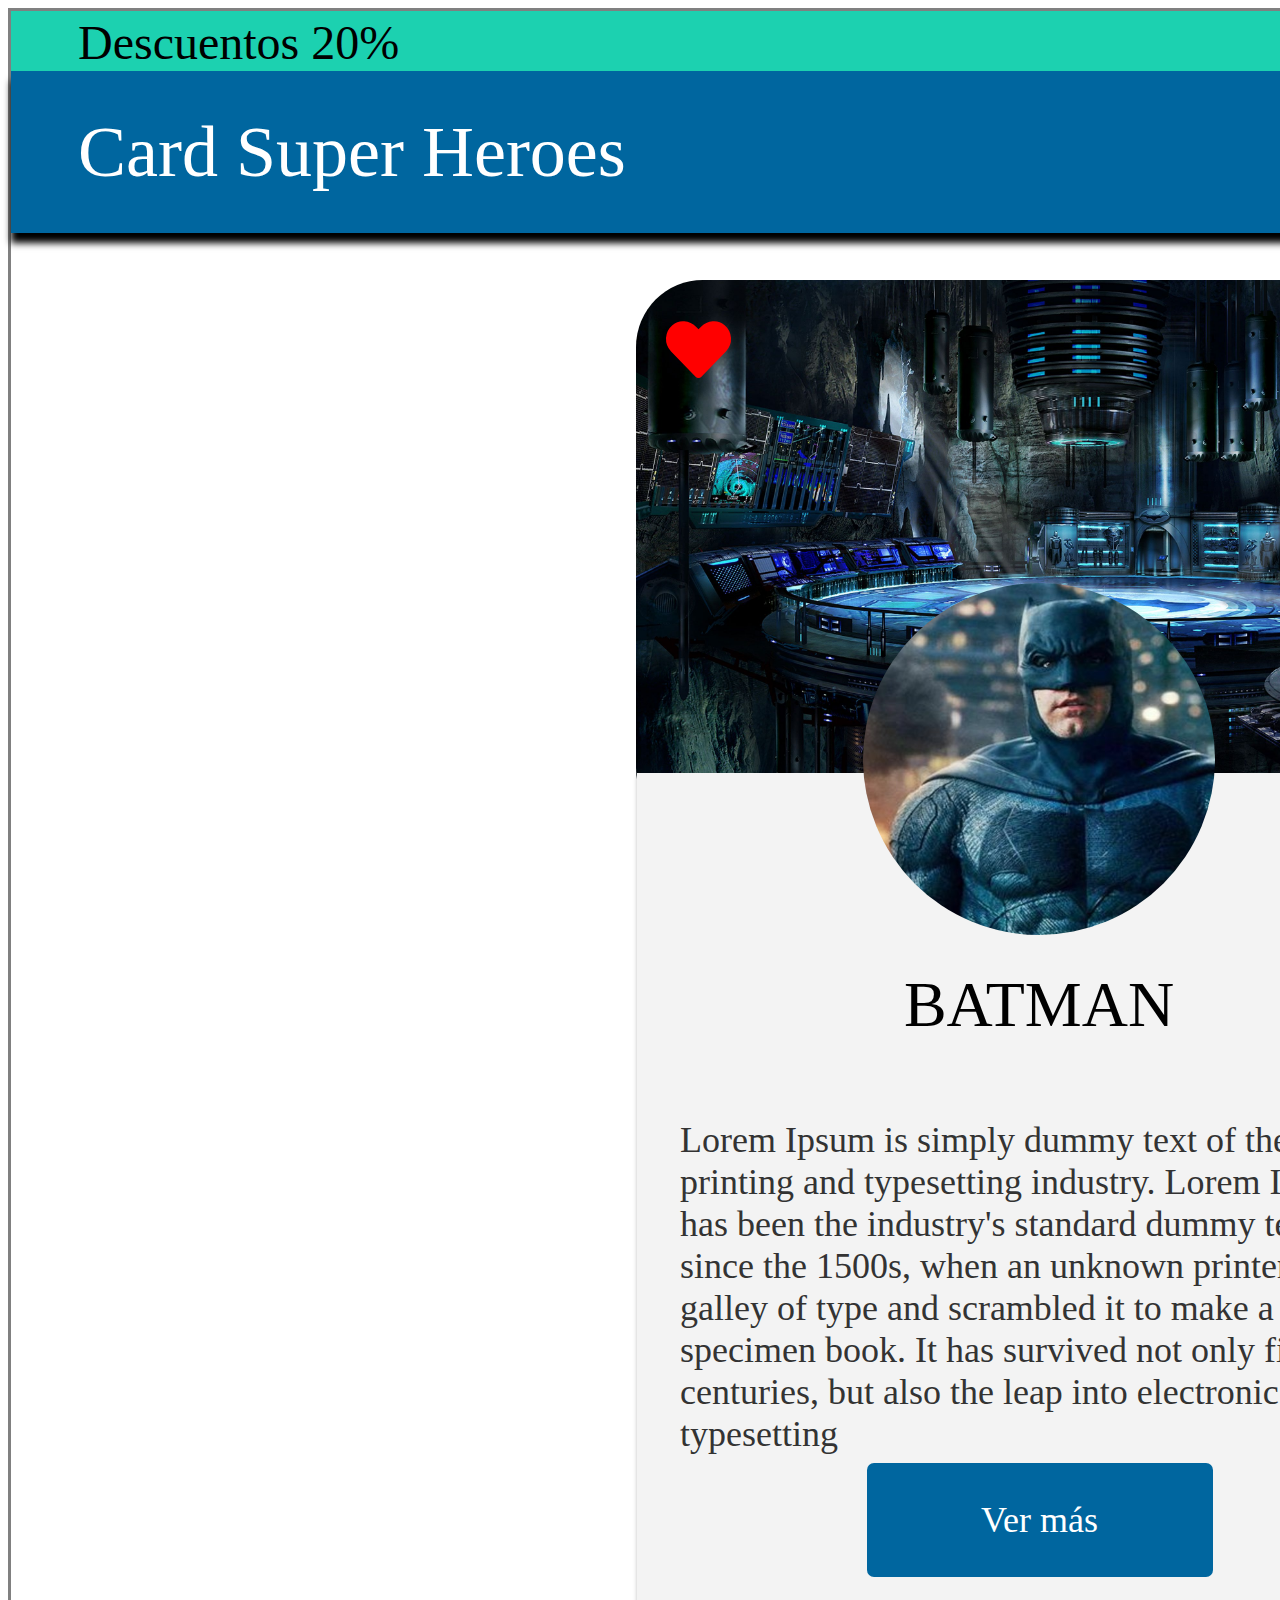
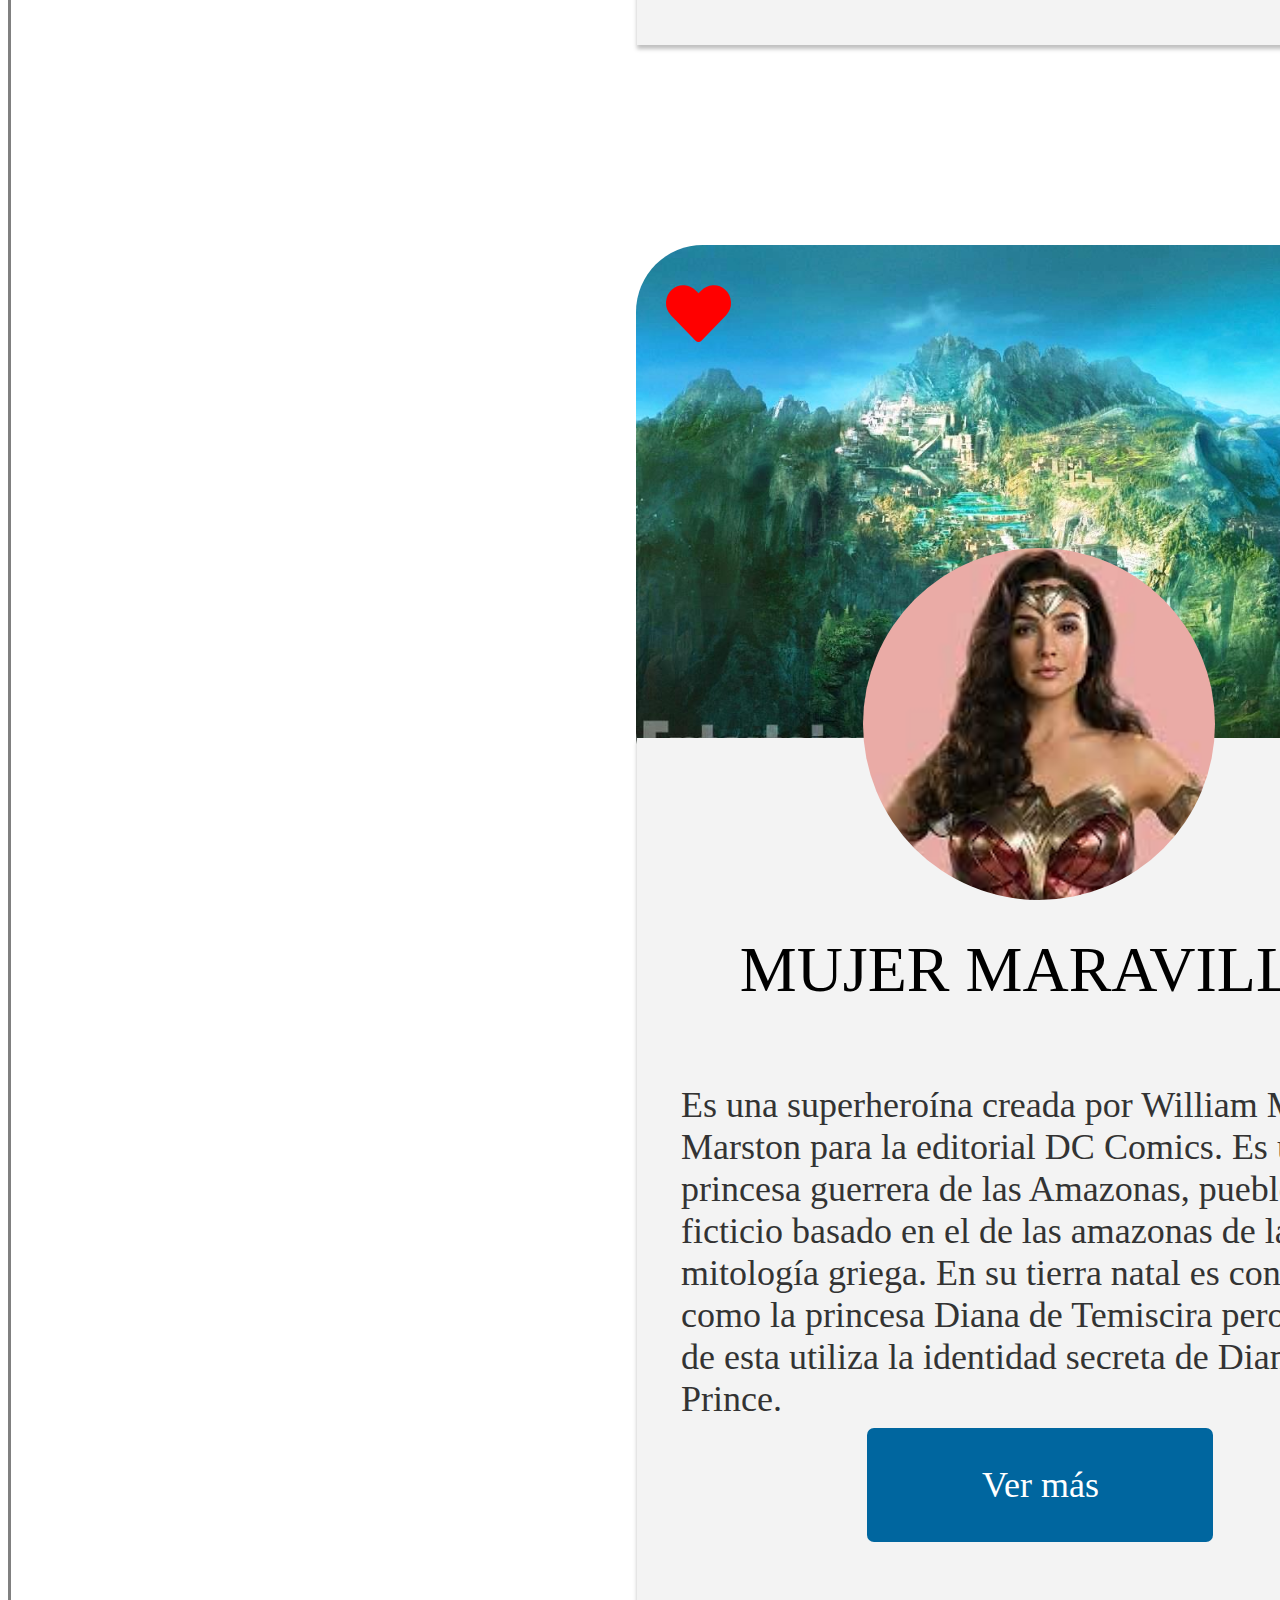
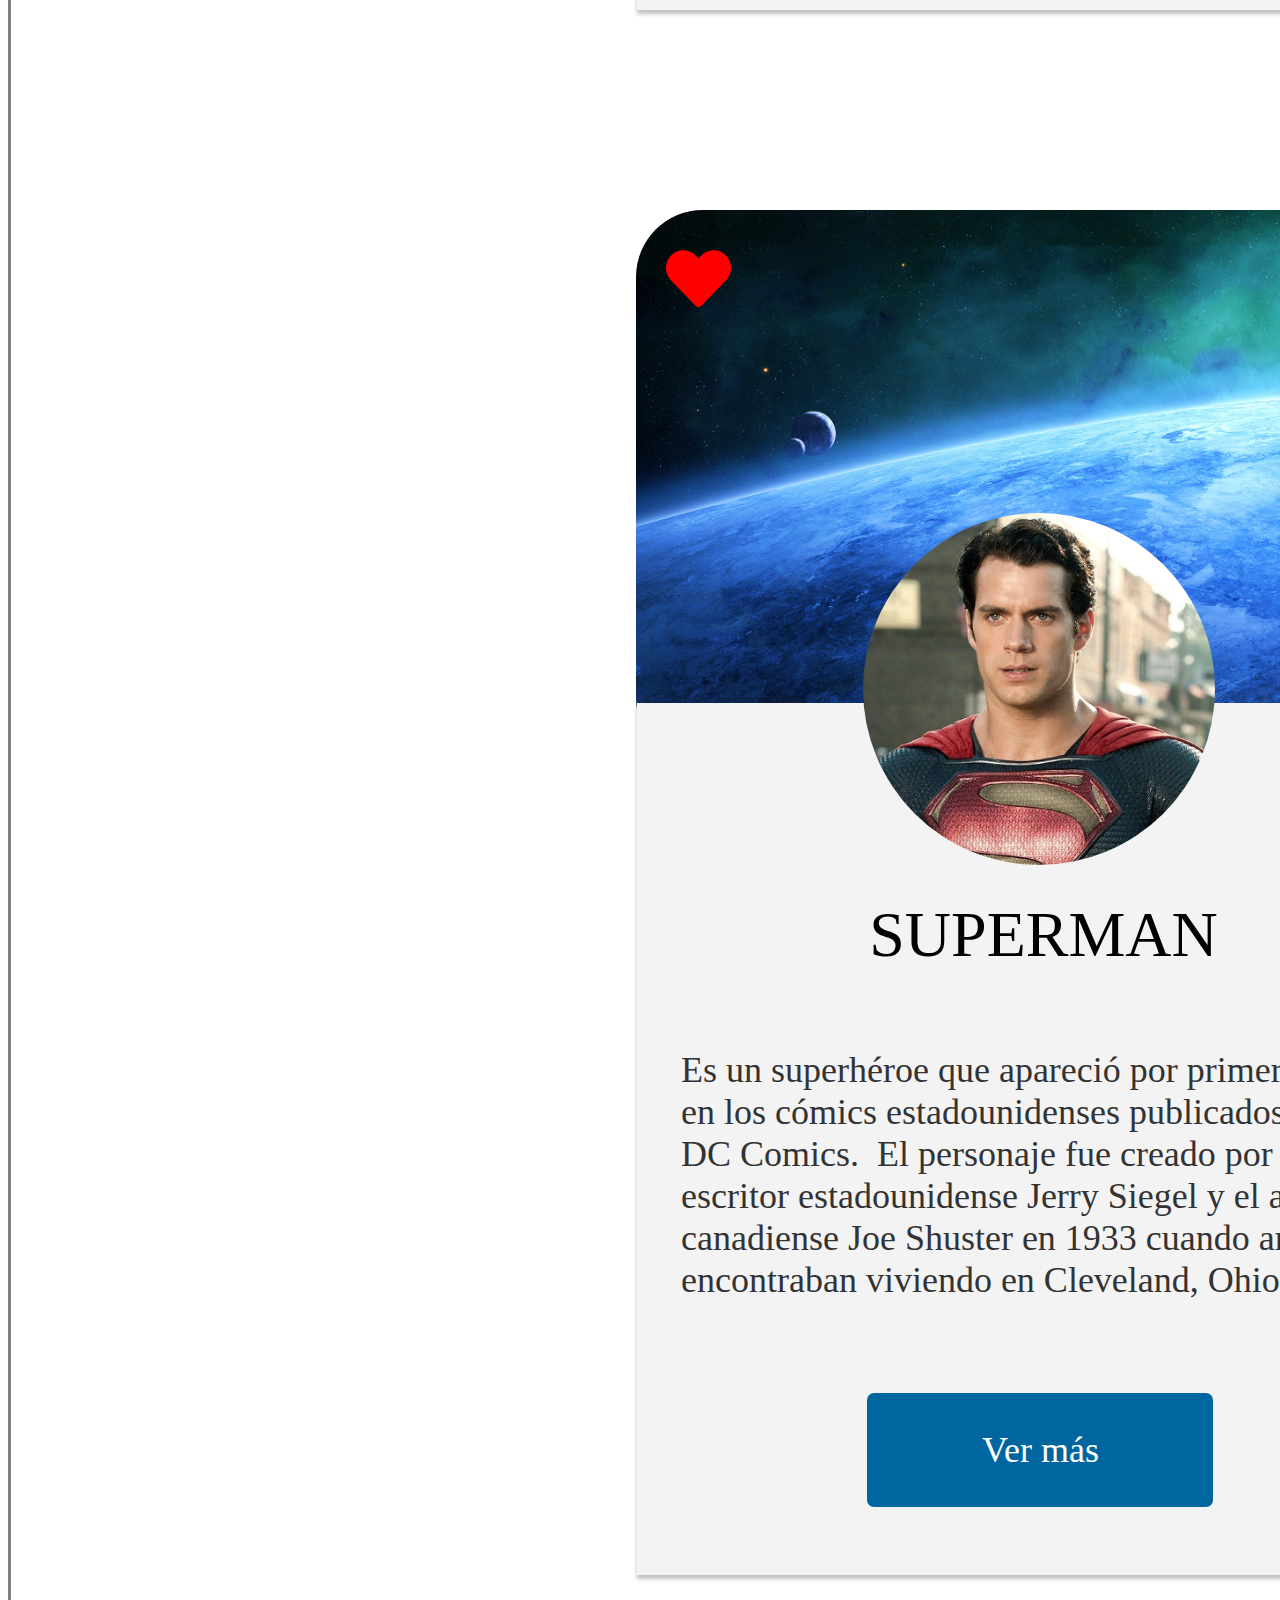
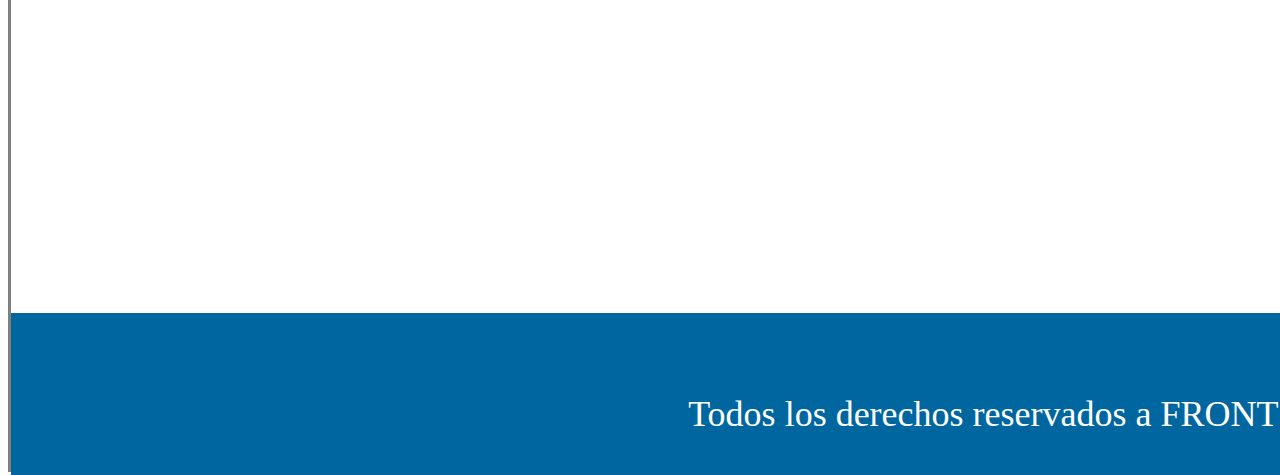
<file: diseñoFigma/index.html>
<!DOCTYPE html>
<html lang="en">
<head>
    <meta charset="UTF-8">
    <meta http-equiv="X-UA-Compatible" content="IE=edge">
    <meta name="viewport" content="width=device-width, initial-scale=1.0">
    <title>Document</title>
    <link rel="stylesheet" href="./css/style.css">
    <link rel="stylesheet" href="https://use.fontawesome.com/releases/v5.15.2/css/all.css">
    <link rel="stylesheet" href="./img/bg-batman.jpg">
    <link rel="stylesheet" href="./img/batman.jpg">
</head>

<header>
    <section>
        <div class="rectangle"></div>
        <div class="letra1">Descuentos 20%</div>
        <div class="rectangle1"></div>
        <div class="letra2">Card Super Heroes</div>
    </section>
</header>

<body>

    <section>
        <div class="portada portada-batman"></div>
        <i class="fas fas-batman fa-heart"></i>
        <div class="fondo fondo-batman"></div>
        <div class="elipse elipse-batman"></div>
        <div class="nombre-superheroe nombre-batman">BATMAN</div>
        <p class="p-batman">Lorem Ipsum is simply dummy text of the printing and typesetting industry. Lorem Ipsum has been the industry's standard dummy text ever since the 1500s, when an unknown printer took a galley of type and scrambled it to make a type specimen book. It has survived not only five centuries, but also the leap into electronic typesetting</p>
        <div class="boton boton-batman"></div>
        <div class="texto-boton texto-boton-batman">Ver más</div>
    </section>
    


    <section>
        <div class="portada portada-maravilla"></div>
        <i class="fas fas-maravilla fa-heart"></i>
        <div class="fondo fondo-maravilla"></div>
        <div class="elipse elipse-maravilla"></div>
        <div class="nombre-superheroe nombre-maravilla">MUJER MARAVILLA</div>
        <p class="p-maravilla"> Es una superheroína creada por William Moulton Marston para la editorial DC Comics. Es una princesa guerrera de las Amazonas, pueblo ficticio basado en el de las amazonas de la mitología griega. En su tierra natal es conocida como la princesa Diana de Temiscira pero fuera de esta utiliza la identidad secreta de Diana Prince. </p>
        <div class="boton boton-maravilla"></div>
        <div class="texto-boton texto-boton-maravilla">Ver más</div>
    </section>


    <section>
        <div class="portada portada-superman"></div>
        <i class="fas fas-superman fas-maravilla fa-heart"></i>
        <div class="fondo fondo-superman"></div>
        <div class="elipse elipse-superman"></div>
        <div class="nombre-superheroe nombre-superman">SUPERMAN</div>
        <p class="p-superman">Es un superhéroe que apareció por primera vez en los cómics estadounidenses publicados por DC Comics. ​ El personaje fue creado por el escritor estadounidense Jerry Siegel y el artista canadiense Joe Shuster en 1933 cuando ambos se encontraban viviendo en Cleveland, Ohio.</p>
        <div class="boton boton-superman"></div>
        <div class="texto-boton texto-boton-superman">Ver más</div>
    </section>

    <footer>
        <img class="img-github" src="./img/github.png">
        <div class="texto-footer">Todos los derechos reservados a FRONT END 1</div>
    </footer>

</body>
</html>
</file>
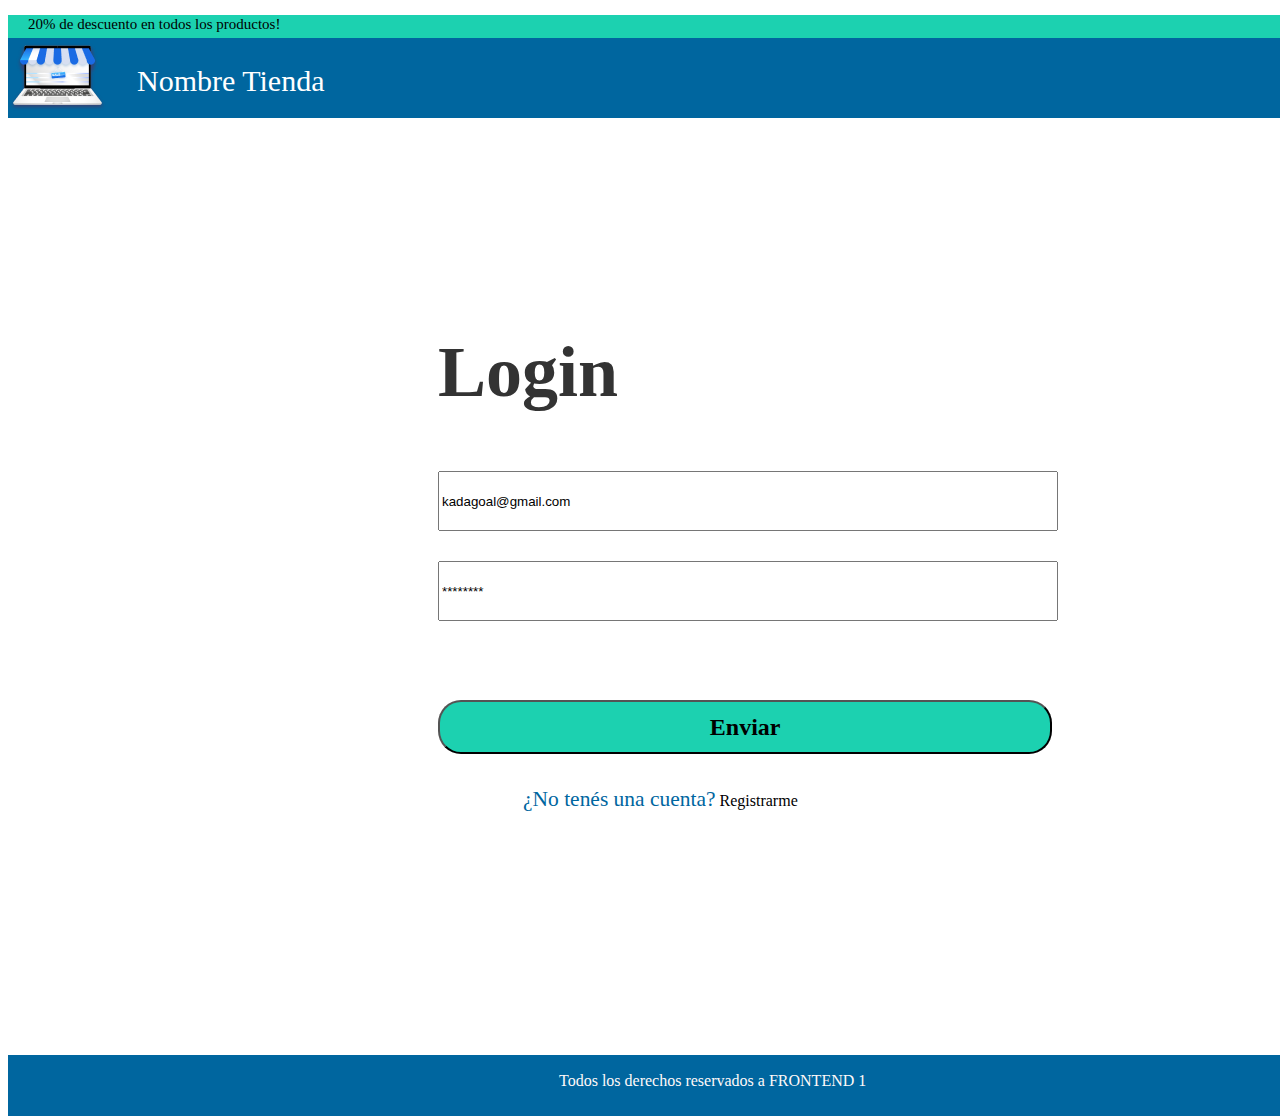
<file: formulario1/index.html>
<!DOCTYPE html>
<html lang="en">
<head>
    <meta charset="UTF-8">
    <meta http-equiv="X-UA-Compatible" content="IE=edge">
    <meta name="viewport" content="width=device-width, initial-scale=1.0">
    <link rel="stylesheet" href="./css/style.css">
    <link rel="stylesheet" href="./img/Logo SVG.png">
    <title>Document</title>
</head>
<body>
    <aside>
        <p>20% de descuento en todos los productos!</p>
    </aside>
    <header>
        <img src="img/Logo SVG.png" alt="#" class="tienda-logo">
        <h2 class="main-title">Nombre Tienda</h2>
    </header>
        
    <div class="login">
        <h1>Login</h1>
        <form action="">
                <input type="email" id="email" name="email" placeholder="kadagoal@gmail.com">
                <input type="password" id="password" name="password" placeholder="********">
                <input type="submit" value="Enviar">
        </form>
        <p><a href="registro.html">¿No tenés una cuenta?</a> Registrarme</p>
    </div>

    <footer class="footer">
        <p>Todos los derechos reservados a FRONTEND 1</p>
    </footer>
</body>
</html>
</file>
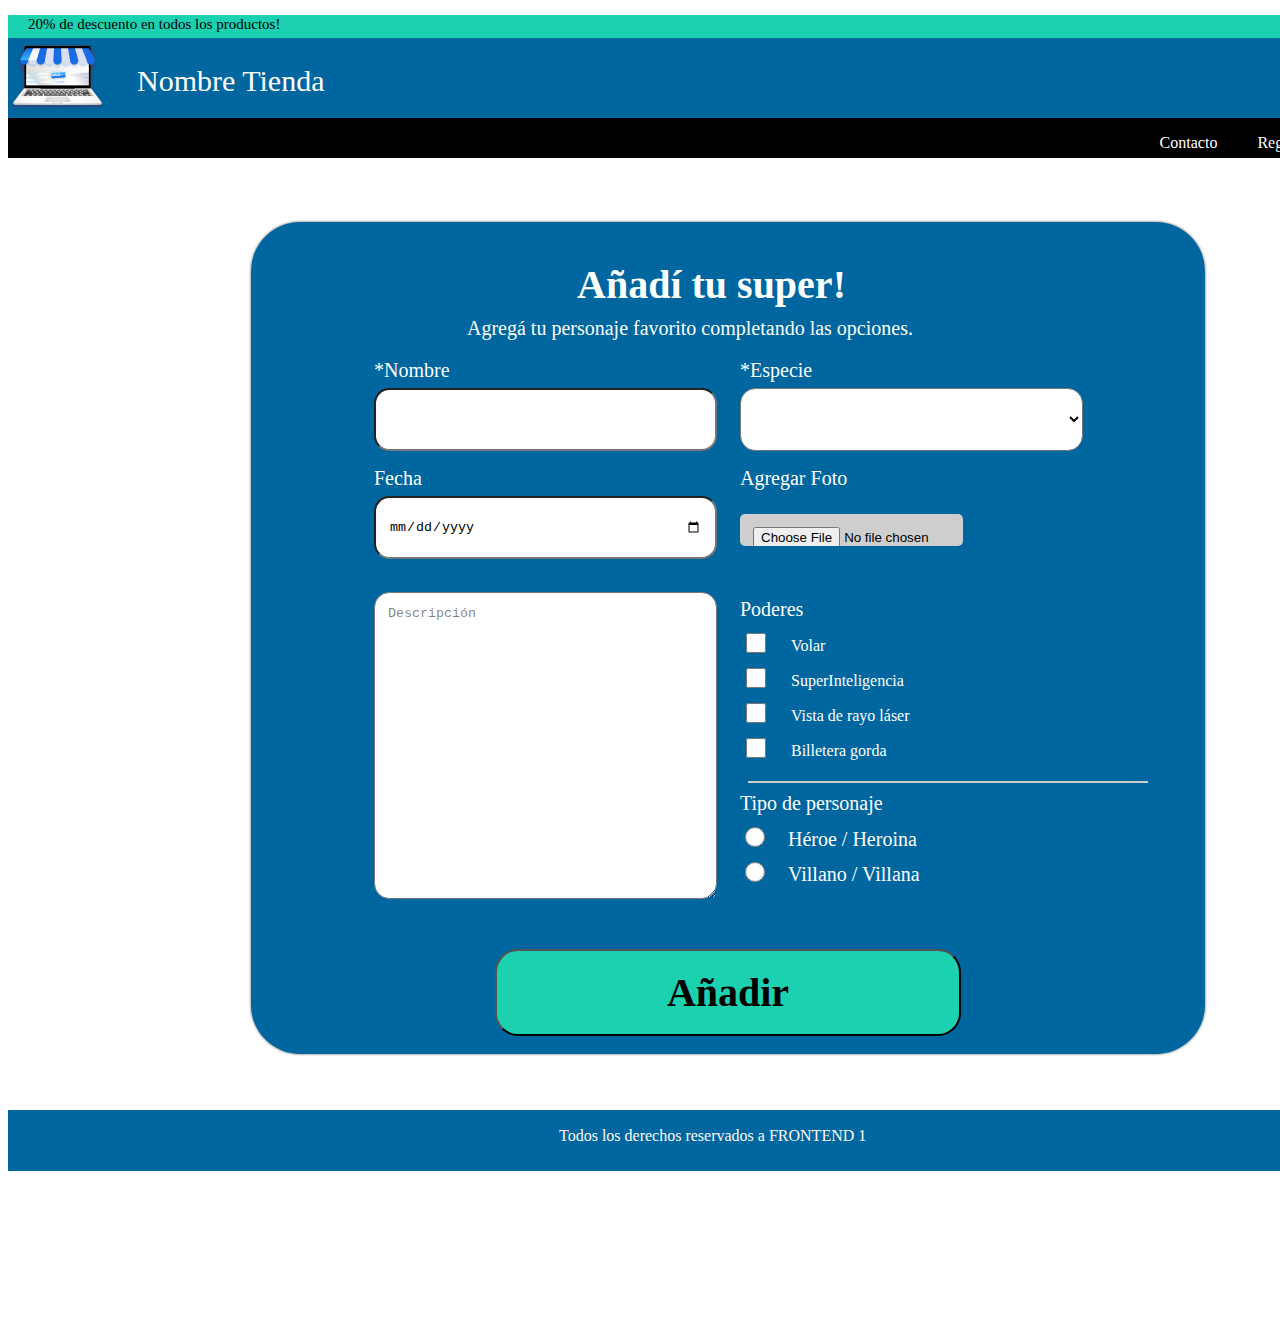
<file: formulario2/index.html>
<!DOCTYPE html>
<html lang="en">
<head>
    <meta charset="UTF-8">
    <meta http-equiv="X-UA-Compatible" content="IE=edge">
    <meta name="viewport" content="width=device-width, initial-scale=1.0">
    <link rel="stylesheet" href="./css/style.css">
    <link rel="stylesheet" href="./img/Logo SVG.png">
    <title>Document</title>
</head>
<body>
    <aside>
        <p>20% de descuento en todos los productos!</p>
    </aside>
    <header>
        <img src= "img/Logo SVG.png" alt= "#" class= "tienda-logo">
        <h2 class= "main-title">Nombre Tienda</h2>
        <nav>
            <ul type="none">
                <li><a href="#">Ingresar</a></li>
                <li><a href="#">Registrarme</a></li>
                <li><a href="#">Contacto</a></li>
            </ul>
        </nav>
    </header>

    <div class="caja-padre">
        <h1>Añadí tu super!</h1>
        <h4>Agregá tu personaje favorito completando las opciones.</h4>
        <button class="texto-boton" type="submit">Añadir</button>

        <div class= "caja1">
            <form action= "">
                <label for= "nombre">*Nombre</label>
                <input type= "text" id= "nombre" name= "nombre"><br>
    
                <label for= "fecha">Fecha</label>
                <input type= "date" id= "nombre" name= "fecha"><br><br>
    
                <textarea id= "comentario" name= "comentario" placeholder="Descripción"></textarea>
            </form>
        </div>
    
        <div class="caja2">
            <form action="">
                <label>*Especie</label>
                <select name= "especie">
                    <option value= "Vampiro"></option>
                    <option value= "Lobo"></option>
                    <option value= "Marino"></option>
                </select><br>
    
                <label>Agregar Foto</label><br>
                <input type= "file" name= "foto" accept= "image/png, image/jpeg"><br><br><br>
    
                <label>Poderes</label><br><br>
                <input type= "checkbox" name= "poder" value= "Volar">
                <label class="textos" for="poder">Volar</label><br>
                <input type= "checkbox" name= "poder" value= "SuperInteligencia">
                <label class="textos" for="poder">SuperInteligencia</label><br>
                <input type= "checkbox" name= "poder" value= "Vista de rayo láser">
                <label class="textos" for="poder">Vista de rayo láser</label><br>
                <input type= "checkbox" name= "poder" value= "Billetera gorda">
                <label class="textos" for="poder">Billetera gorda</label><br>

                <hr color="#CCCCCC" height= "0px" width="400px">
    
                <label>Tipo de personaje</label><br><br>
                <input type="radio" name="personaje" value="heroe">
                <label class="textos1" for="personaje">Héroe / Heroina</label><br>
                <input type="radio" name="personaje" value="villano">
                <label class="textos1" for="personaje">Villano / Villana</label><br>
    
            </form>
        </div>
    </div>

    <footer class="footer">
        <p>Todos los derechos reservados a FRONTEND 1</p>
    </footer>
</body>
</html>
</file>
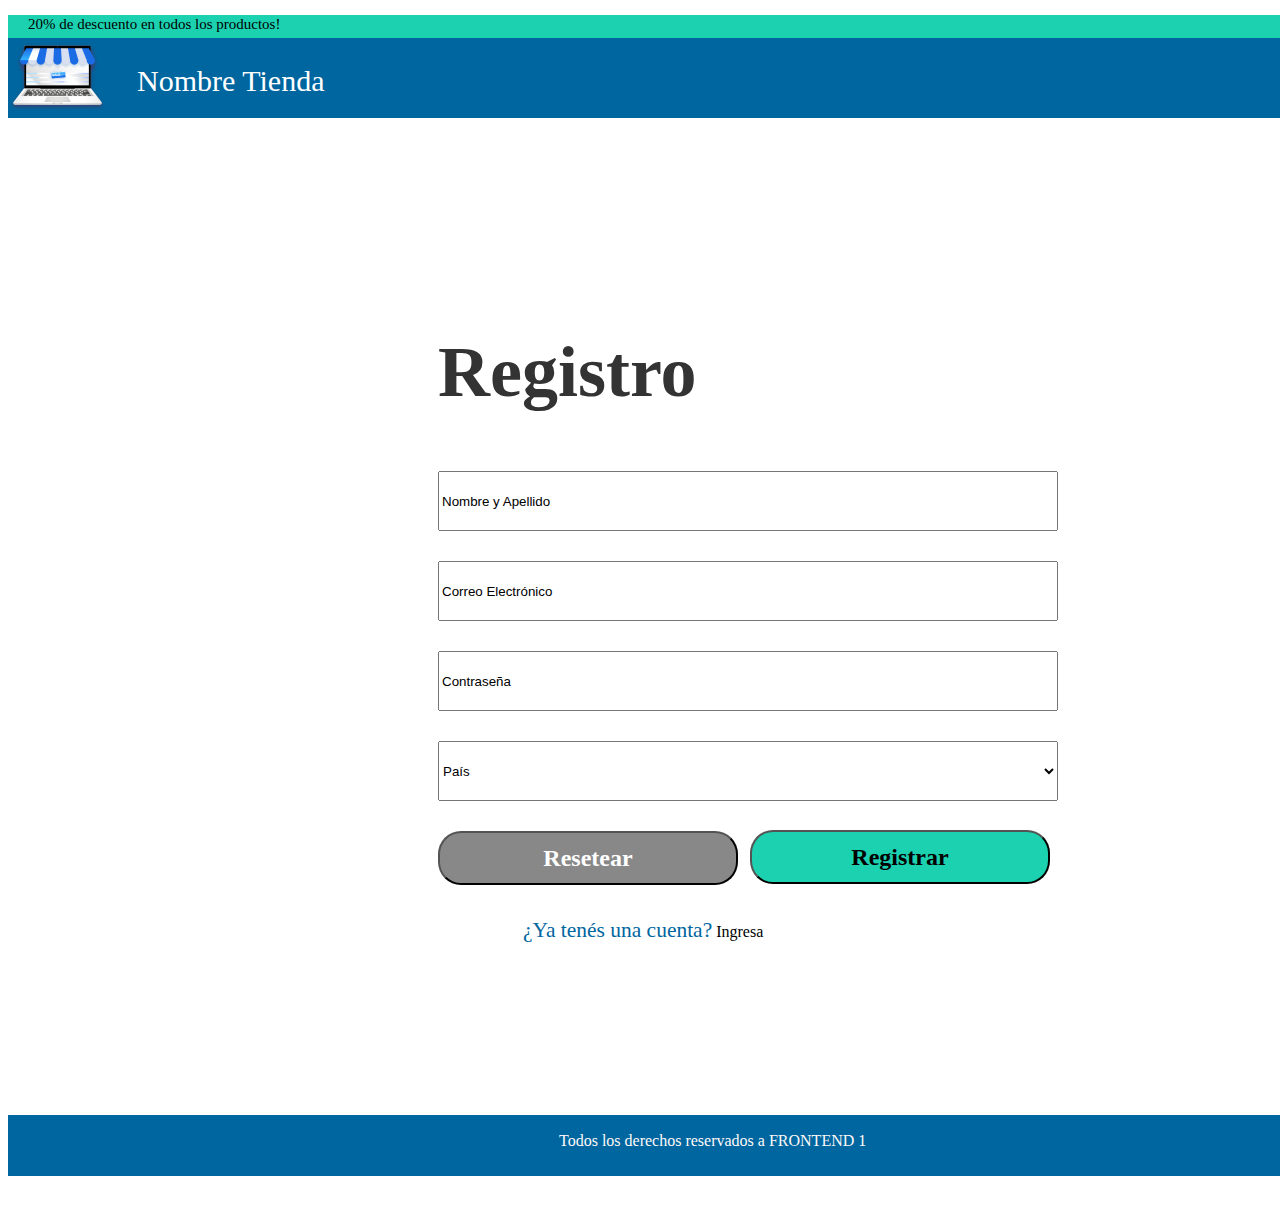
<file: formulario1/registro.html>
<!DOCTYPE html>
<html lang="en">
<head>
    <meta charset="UTF-8">
    <meta http-equiv="X-UA-Compatible" content="IE=edge">
    <meta name="viewport" content="width=device-width, initial-scale=1.0">
    <link rel="stylesheet" href="./css/style_registro.css">
    <link rel="stylesheet" href="./img/Logo SVG.png">
    <title>Document</title>
</head>
<body>
    <aside>
        <p>20% de descuento en todos los productos!</p>
    </aside>
    <header>
        <img src="img/Logo SVG.png" alt="#" class="tienda-logo">
        <h2 class="main-title">Nombre Tienda</h2>
    </header>
        
    <div class="login">
        <h1>Registro</h1>
        <form action="">
                <input type="text" id="usuario" name="usuario" placeholder="Nombre y Apellido">
                <input type="email" id="email" name="email" placeholder="Correo Electrónico">
                <input type="password" id="password" name="password" placeholder="Contraseña">
                <select name="pais" placeholder="País">
                    <option value="" disabled selected hidden>País</option>
                    <option value="Argentina">Argentina</option>
                    <option value="Brasil">Brasil</option>
                    <option value="Colombia">Colombia</option>
                    <option value="Ecuador">Ecuador</option>
                </select>
                <input type="reset" value="Resetear">
                <input type="submit" value="Registrar">
        </form>
        <p><a href="index.html">¿Ya tenés una cuenta?</a> Ingresa</p>
    </div>

    <footer class="footer">
        <p>Todos los derechos reservados a FRONTEND 1</p>
    </footer>
</body>
</html>
</file>
<file: diseñoFigma/css/style.css>
* {
    box-sizing: border-box;
}

div{
    position: relative;
}
body{
    border: solid gray;
    position: absolute;
    width: 2056px;
    height: 5264px;
    left: 0px;
    top: 0px;
    background: #FFFFFF;
}
.rectangle{
    position: absolute;
    width: 2056px;
    height: 61px;
    left: 0px;
    top: 0px;
    background-color: #1CD1B0;
}
.letra1{
    position: absolute;
    width: 354px;
    height: 56px;
    left: 67px;
    top: 4px;
    font-family: Roboto;
    font-style: normal;
    font-weight: normal;
    font-size: 48px;
    line-height: 56px;
    color: #000000;
}
.letra2{
    position: absolute;
    width: 602px;
    height: 84px;
    left: 67px;
    top: 99px;
    font-family: Roboto;
    font-style: normal;
    font-weight: normal;
    font-size: 72px;
    line-height: 84px;
    color: #FFFFFF;
}

.rectangle1{
    position: absolute;
    width: 2056px;
    height: 162px;
    left: 0px;
    top: 60px;
    background: #00669F; 
    box-shadow: 0px 10px 7px   
}

.portada{
    position: absolute;
    width: 806px;
    height: 555px;
    left: 625px;
    background: #C4C4C4;
    border-radius: 67px;
}
.portada-batman{
    top: 269px;
    background: url(../img/bg-batman.jpg);
    background-size: cover;
}
.portada-maravilla{
    top: 1834px;
    background: url(../img/bg-wonderw.jpg);
    background-size: cover;
}
.portada-superman{
    top: 3399px;
    background: url(../img/bg-superman.jpg);
    background-size: cover;
}

.fondo{
    position: absolute;
    width: 805px;
    height: 872px;
    left: 626px;
    background: #F3F3F3;
    box-shadow: 0px 4px 4px rgba(0, 0, 0, 0.25);
}
.fondo-batman{
    top: 762px;
}
.fondo-maravilla{
    top: 2327px;
}
.fondo-superman{
    top: 3892px;
}

.elipse{
    position: absolute;
    width: 352px;
    height: 352px;
    left: 852px;
    border-radius: 50%;;
    background: #C4C4C4;
    background: url(../img/batman.jpg);
    background-position: top center;
}
.elipse-batman{
    top: 572px;
    background: url(../img/batman.jpg);
    background-size: cover;
    background-position: center;

}
.elipse-maravilla{
    top: 2137px;
    background: url(../img/wonderw.jpg);
    background-size: cover;
    background-position: center;

}
.elipse-superman{
    top: 3702px;
    background: url(../img/superman.jpg);
    background-size: cover;
    background-position: center;
}

.nombre-superheroe{
    position: absolute;
    font-family: Roboto;
    font-style: normal;
    font-weight: normal;
    font-size: 64px;
    line-height: 75px;
    text-align: center;
    color: #000000;
}
.nombre-batman{
    left: 886px;
    width: 284px;
    top: 956px;
}
.nombre-maravilla{
    left: 708px;
    width: 643px;
    top: 2521px;
}
.nombre-superman{
    left: 839px;
    width: 387px;
    top: 4086px;
}

p{
    position: absolute;
    width: 718px;
    height: 348px;
    font-family: Roboto;
    font-style: normal;
    font-weight: normal;
    font-size: 36px;
    line-height: 42px;
    color: #333333;
}
.p-batman{
    left: 669px;
    top: 1072px;
}
.p-maravilla{
    left: 670px;
    top: 2637px;
}
.p-superman{
    left: 670px;
    top: 4202px;
}


.boton{
    position: absolute;
    width: 346px;
    height: 114px;
    left: 856px;
    background: #00669F;
    border-radius: 7px;
}
.boton-batman{
    top: 1452px;

}
.boton-maravilla{
    top: 3017px;
}
.boton-superman{
    top: 4582px;
}

.texto-boton{
    position: absolute;
    width: 133px;
    height: 42px;
    font-family: Roboto;
    font-style: normal;
    font-weight: normal;
    font-size: 36px;
    line-height: 42px;
    text-align: center;
    color:white;
}
.texto-boton-batman{
    left: 962px;
    top: 1488px;
}
.texto-boton-maravilla{
    top: 3053px;
    left: 963px;
}
.texto-boton-superman{
    top: 4618px;
    left: 963px;
}

footer{
    position: absolute;
    width: 2056px;
    height: 162px;
    left: 0px;
    top: 5102px;
    background: #00669F; 
}
.texto-footer{
    position: absolute;
    width: 758px;
    height: 42px;
    left: 648px;
    font-family: Roboto;
    font-style: normal;
    font-weight: normal;
    font-size: 36px;
    line-height: 42px;
    text-align: center;
    color: white;
    bottom: 25%;

}
.img-github{
    position: absolute;
    left: 84.14%;
    right: 3.79%;
    bottom: 25%;
}
.fas{
    position: absolute;
    left: 0%;
    right: 0%;
    top: 6%;
    left: 655px;
    font-size: 65px;
    color: red;
}

.fas-batman{
    top: 306px;
}
.fas-maravilla{
    top: 1870px;
}
.fas-superman{
    top: 3435px;
}
</file>
<file: formulario1/css/style.css>
*{
    box-sizing: border-box;
}
aside{
    background: #1CD1B0;
    width: 1440px;
    height: 23px;
    left: 0px;
    top: 0px;
}
aside p{
    top: 2px;
    margin-left: 20px;
    font-family: Roboto;
    font-style: normal;
    font-weight: normal;
    font-size: 15px;
    line-height: 18px;
    color: #000000;
}
header{
    position: absolute;
    top: 38px;
    width: 1440px;
    height: 80px;
    background-color: #00669F;
}
h2{
    position: absolute;
    left: 129px;
    top: 0px;
    color: white;
    font-family: Roboto;
    font-style: normal;
    font-weight: normal;
    font-size: 30px;
    line-height: 35px;
    text-align: center;
}

.login{
    margin: 230px 410px;
    max-width: 400px;
    padding: 20px;
}
.login h1{
    font-family: Inter;
    font-style: normal;
    font-weight: bold;
    font-size: 72px;
    line-height: 72px;
    color: #333333;
}
form input, form textarea, form select{
    margin-top: 15px;
    margin-bottom: 15px;
    width: 100%;
    width: 620px;
    height: 60px;
}
input[type= submit]{
    width: 614.25px;
    height: 53.79px;
    background-color:#1CD1B0;
    border-radius: 23.011px;
    margin-top: 64px;
    font-family: Karla;
    font-style: normal;
    font-weight: bold;
    font-size: 24px;
    line-height: 44px;
    text-align: center;
    color: #000000;
}
input::placeholder{
    color:#000000;
}
input:focus::placeholder{
    color:transparent;
}
a{
    font-family: Karla;
    font-style: normal;
    font-weight: normal;
    font-size: 21.4769px;
    line-height: 28px;
    text-align: center;
    color: #00669F;
    text-decoration: none;
    margin-left: 85px;
}
footer{
    position: absolute;
    background-color: #00669F;
    width: 1440px;
    height: 61px;
    bottom: 0;
    top: 1055px;
}
.footer p{
    margin-left: 551px;
    font-family: Roboto;
    font-style: normal;
    font-weight: normal;
    font-size: 16px;
    line-height: 19px;
    color: #FFF9F9;
}
</file>
<file: formulario2/css/style.css>
*{
    box-sizing: border-box;
}
aside{
    background: #1CD1B0;
    width: 1440px;
    height: 23px;
    left: 0px;
    top: 0px;
}
aside p{
    top: 2px;
    margin-left: 20px;
    font-family: Roboto;
    font-style: normal;
    font-weight: normal;
    font-size: 15px;
    line-height: 18px;
    color: #000000;
}
header{
    position: absolute;
    top: 38px;
    width: 1440px;
    height: 80px;
    background-color: #00669F;
}
nav{
    position: absolute;
    width: 1440px;
    height: 40px;
    top: 80px;
    background-color: #000000;
}
li{
    display: inline;
    float: right;
}
a{
    position: relative;
    text-decoration: none;
    font-family: Roboto;
    font-style: normal;
    font-weight: normal;
    font-size: 16px;
    padding: 20px;
    text-align: center;
    color: #FFFFFF;
}
h2{
    position: absolute;
    left: 129px;
    top: 0px;
    color: white;
    font-family: Roboto;
    font-style: normal;
    font-weight: normal;
    font-size: 30px;
    line-height: 35px;
    text-align: center;
}
h1{
    position: absolute;
    left: 326px;
    font-family: Inter;
    font-style: normal;
    font-weight: bold;
    font-size: 40px;
    line-height: 72px;
    text-align: center;
    color: #FBFFFD;
}
h4{
    position: absolute;
    top: 72px;
    left: 216px;
    font-family: Inter;
    font-style: normal;
    font-weight: 300;
    font-size: 20px;
    line-height: 14px;
    color: #FBFFFD;
}
button{
    position: absolute;
    width: 466px;
    height: 87px;
    top: 727px;
    left: 244px;
    bottom: 18px;
    background: #1CD1B0;
    border-radius: 23.011px;
}
.texto-boton{
    font-family: Inter;
    font-style: normal;
    font-weight: bold;
    font-size: 40px;
    line-height: 44px;
    text-align: center;
    color: #000000;
}
.caja-padre{
    position: relative;
    width: 954px;
    height: 832px;
    left: 243px;
    top: 184px;
    background: #00669F;
    box-shadow: 0px 0px 2px 1px rgba(0, 0, 0, 0.3);
    border-radius: 49.0901px;
}
.caja1{
    position: absolute;
    top: 136px;
    left: 123px;
    height: 964px;
    width: 416px;
}
.caja2{
    position: absolute;
    left: 489px;
    top: 136px;
    height: 964px;
    width: 416px;
}
form input, form select{
    margin-top: 30px;
    margin-bottom: 15px;
    padding: 13px;
    width: 100%;
    width: 343px;
    height: 63px;
    background: #FFFFFF;
    border-radius: 15.3407px;
}
form textarea{
    width: 100%;
    width: 343px;
    height: 307px;
    padding: 13px;
    background: #FFFFFF;
    box-sizing: border-box;
    border-radius: 15.3407px;
}
label{
    position: absolute;
    font-family: Inter;
    font-style: normal;
    font-weight: 300;
    font-size: 20px;
    line-height: 24px;
    color: #FFFFFF;
}
.textos{
    font-family: Inter;
    font-style: normal;
    font-weight: 300;
    font-size: 16px;
    line-height: 25px;
    text-align: center;
    padding-left: 20px;
}
.textos1{
    font-family: Karla;
    font-style: normal;
    font-weight: normal;
    font-size: 20px;
    line-height: 25px;
    padding-left: 20px;
}
input[type= checkbox]{
    width: 24px;
    height: 20px;
    border: 1px solid #C4C4C4;
    margin-top: 0%;
}
input[type= radio]{
    width: 20px;
    height: 20px;
    border: 1px solid #C4C4C4;
    margin-top: 0%;
}
input[type= file]{
    width: 223px;
    height: 32px;
    background: #CECECE;
    border-radius: 5px;
}
textarea::placeholder{
    color: rgba(0, 0, 0, 0.5);
}
textarea:focus::placeholder{
    color:transparent;
}
footer{
    position: absolute;
    background-color: #00669F;
    width: 1440px;
    height: 61px;
    bottom: 0;
    top: 1110px;
}
.footer p{
    margin-left: 551px;
    font-family: Roboto;
    font-style: normal;
    font-weight: normal;
    font-size: 16px;
    line-height: 19px;
    color: #FFF9F9;
}
</file>
<file: formulario1/css/style_registro.css>
*{
    box-sizing: border-box;
}
aside{
    background: #1CD1B0;
    width: 1440px;
    height: 23px;
    left: 0px;
    top: 0px;
}
aside p{
    top: 2px;
    margin-left: 20px;
    font-family: Roboto;
    font-style: normal;
    font-weight: normal;
    font-size: 15px;
    line-height: 18px;
    color: #000000;
}
header{
    position: absolute;
    top: 38px;
    width: 1440px;
    height: 80px;
    background-color: #00669F;
}
h2{
    position: absolute;
    left: 129px;
    top: 0px;
    color: white;
    font-family: Roboto;
    font-style: normal;
    font-weight: normal;
    font-size: 30px;
    line-height: 35px;
    text-align: center;
}

.login{
    margin: 230px 410px;
    max-width: 400px;
    padding: 20px;
}
.login h1{
    font-family: Inter;
    font-style: normal;
    font-weight: bold;
    font-size: 72px;
    line-height: 72px;
    color: #333333;
}
form input, form textarea, form select{
    margin-top: 15px;
    margin-bottom: 15px;
    width: 100%;
    width: 620px;
    height: 60px;
}
input[type= submit]{
    position: absolute;
    left: 750px;
    top: 815px;
    width: 300px;
    height: 53.79px;
    background-color:#1CD1B0;
    border-radius: 23.011px;
    font-family: Karla;
    font-style: normal;
    font-weight: bold;
    font-size: 24px;
    line-height: 44px;
    text-align: center;
    color: #000000;
}
input[type= reset]{
    width: 300px;
    height: 53.79px;
    background: #888888;
    border-radius: 23.011px;
    font-family: Karla;
    font-style: normal;
    font-weight: bold;
    font-size: 24px;
    line-height: 44px;
    text-align: center;
    color: #FFFFFF;
}
input::placeholder{
    color:#000000;
}
input:focus::placeholder{
    color:transparent;
}
a{
    font-family: Karla;
    font-style: normal;
    font-weight: normal;
    font-size: 21.4769px;
    line-height: 28px;
    text-align: center;
    color: #00669F;
    text-decoration: none;
    margin-left: 85px;
}
footer{
    position: absolute;
    background-color: #00669F;
    width: 1440px;
    height: 61px;
    bottom: 0;
    top: 1115px;
}
.footer p{
    margin-left: 551px;
    font-family: Roboto;
    font-style: normal;
    font-weight: normal;
    font-size: 16px;
    line-height: 19px;
    color: #FFF9F9;
}
</file>
